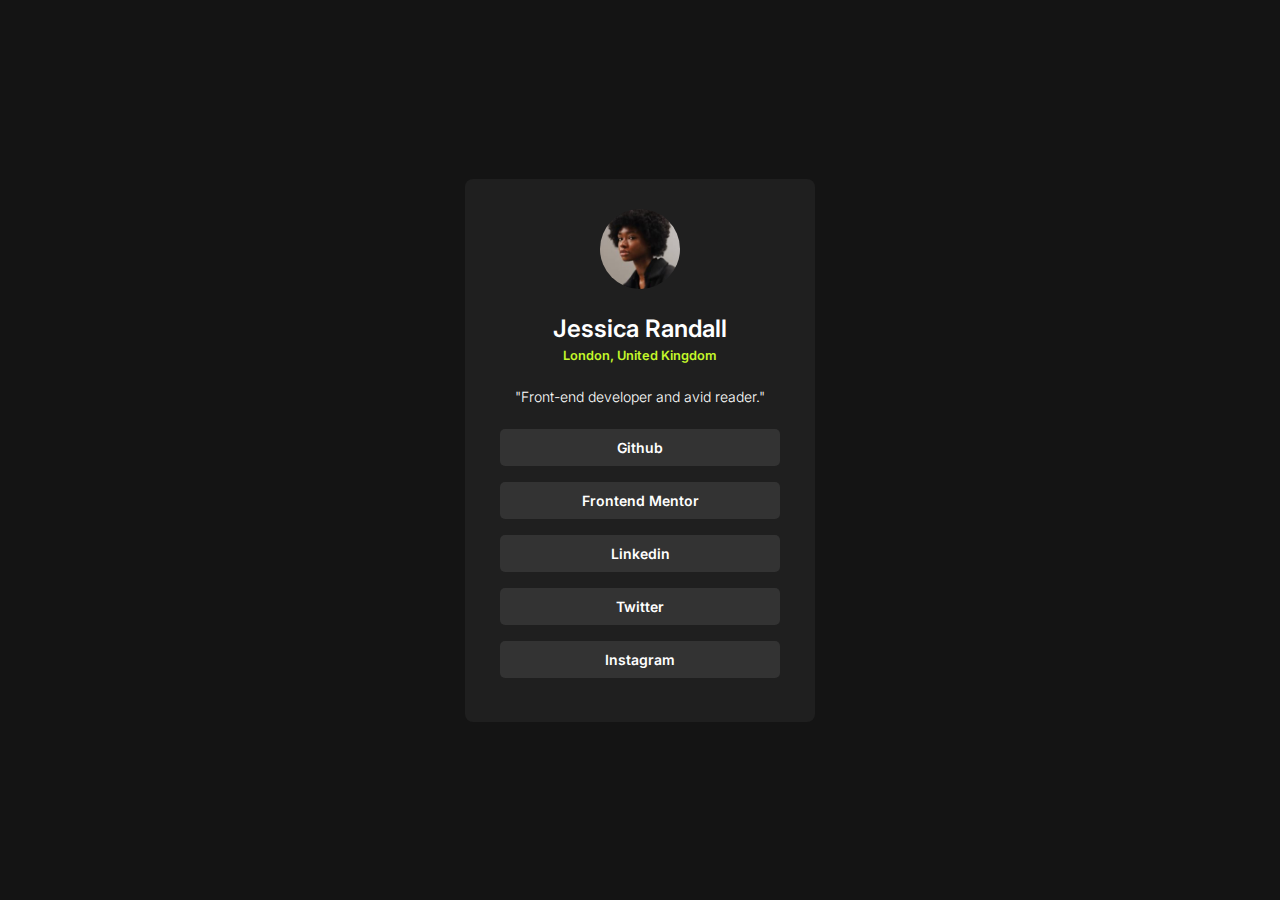
<file: index.html>
<!DOCTYPE html>
<html lang="pt-br">
<head>
  <meta charset="UTF-8">
  <meta name="viewport" content="width=device-width, initial-scale=1.0"> <!-- displays site properly based on user's device -->

  <link rel="icon" type="image/png" sizes="32x32" href="./assets/img/favicon-32x32.png">

  <link rel="preconnect" href="https://fonts.googleapis.com">
  <link rel="preconnect" href="https://fonts.gstatic.com" crossorigin>
  <link href="https://fonts.googleapis.com/css2?family=Inter:ital,opsz,wght@0,14..32,100..900;1,14..32,100..900&display=swap" rel="stylesheet">

  <link rel="stylesheet" href="./assets/css/style.css">
  
  <title>Frontend Mentor | Social links profile</title>

</head>
<body class="body-bg container">
  <section class="main-card" aria-label="Principal">
    <div class="conteudo">
      <img src="./assets/img/avatar-jessica.jpeg" alt="Imagem de pessoa de perfil" width="80" height="80">
      <h1 class="font-h1 cor-1 w600">Jessica Randall</h1>
      <h2 class="font-h2 cor-5 w600">London, United Kingdom</h2>
      <p class="font-p cor-1 w300">"Front-end developer and avid reader."</p>
    </div>
    <ul class="redes cor-1 font-p w600">
      <li><a href="#">Github</a></li>
      <li><a href="#">Frontend Mentor</a></li>
      <li><a href="#">Linkedin</a></li>
      <li><a href="#">Twitter</a></li>
      <li><a href="#">Instagram</a></li>
    </ul>
  </section>
</body>
</html>
</file>
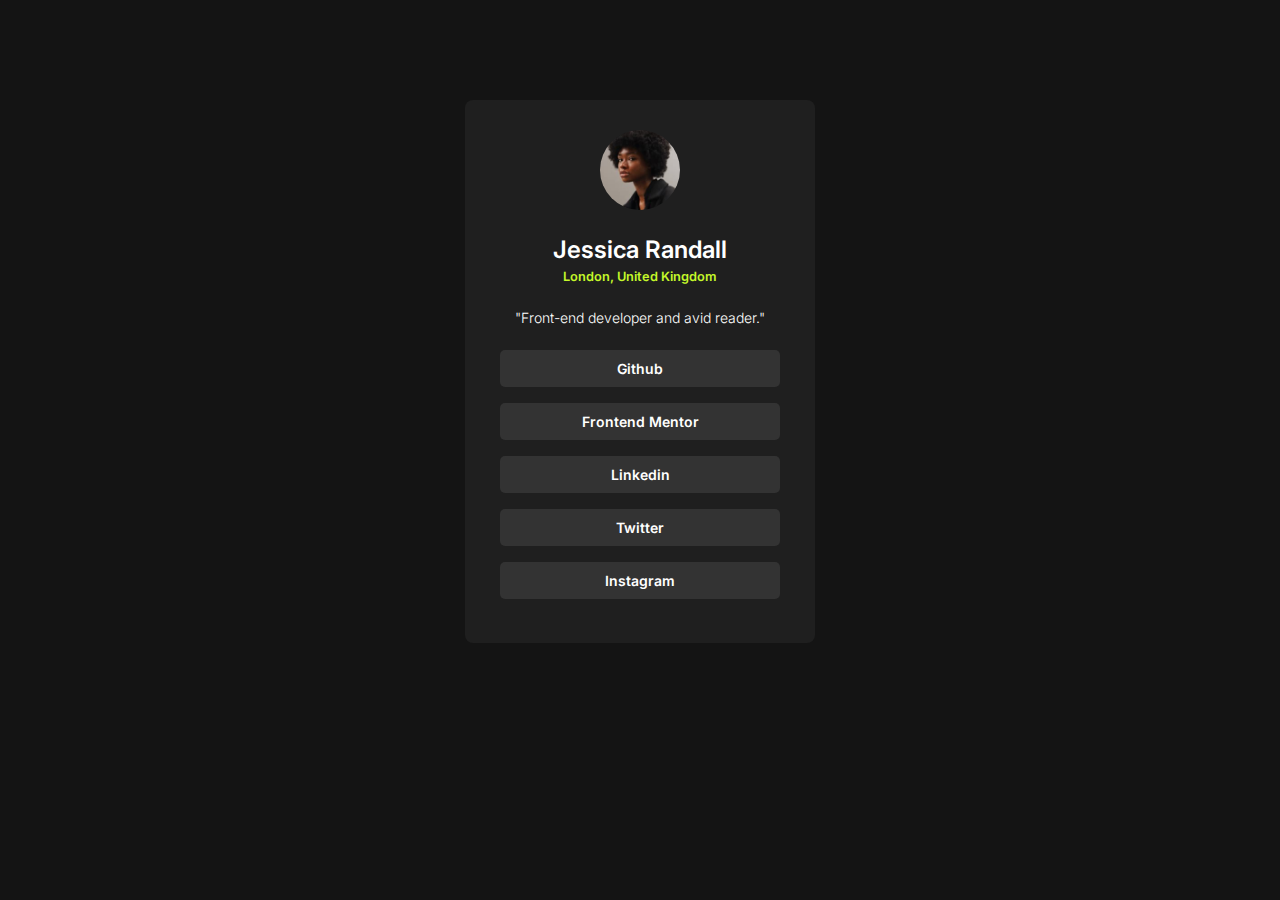
<file: projeto/index.html>
<!DOCTYPE html>
<html lang="pt-br">
<head>
  <meta charset="UTF-8">
  <meta name="viewport" content="width=device-width, initial-scale=1.0"> <!-- displays site properly based on user's device -->

  <link rel="icon" type="image/png" sizes="32x32" href="img/favicon-32x32.png">

  <link rel="preconnect" href="https://fonts.googleapis.com">
  <link rel="preconnect" href="https://fonts.gstatic.com" crossorigin>
  <link href="https://fonts.googleapis.com/css2?family=Inter:ital,opsz,wght@0,14..32,100..900;1,14..32,100..900&display=swap" rel="stylesheet">

  <link rel="stylesheet" href="css/style.css">
  
  <title>Frontend Mentor | Social links profile</title>

</head>
<body class="body-bg container">
  <section class="main-card" aria-label="Principal">
    <div class="conteudo">
      <img src="img/avatar-jessica.jpeg" alt="Imagem de pessoa de perfil" width="80" height="80">
      <h1 class="font-h1 cor-1 w600">Jessica Randall</h1>
      <h2 class="font-h2 cor-5 w600">London, United Kingdom</h2>
      <p class="font-p cor-1 w300">"Front-end developer and avid reader."</p>
    </div>
    <ul class="redes cor-1 font-p w600" aria-label="Contatos">
      <li><a href="#">Github</a></li>
      <li><a href="#">Frontend Mentor</a></li>
      <li><a href="#">Linkedin</a></li>
      <li><a href="#">Twitter</a></li>
      <li><a href="#">Instagram</a></li>
    </ul>
  </section>
</body>
</html>
</file>
<file: assets/css/style.css>
@import "global.css";
@import "cores.css";
@import "home.css";
@import "tipografia.css";
</file>
<file: projeto/css/style.css>
@import "global.css";
@import "cores.css";
@import "home.css";
@import "tipografia.css";
</file>
